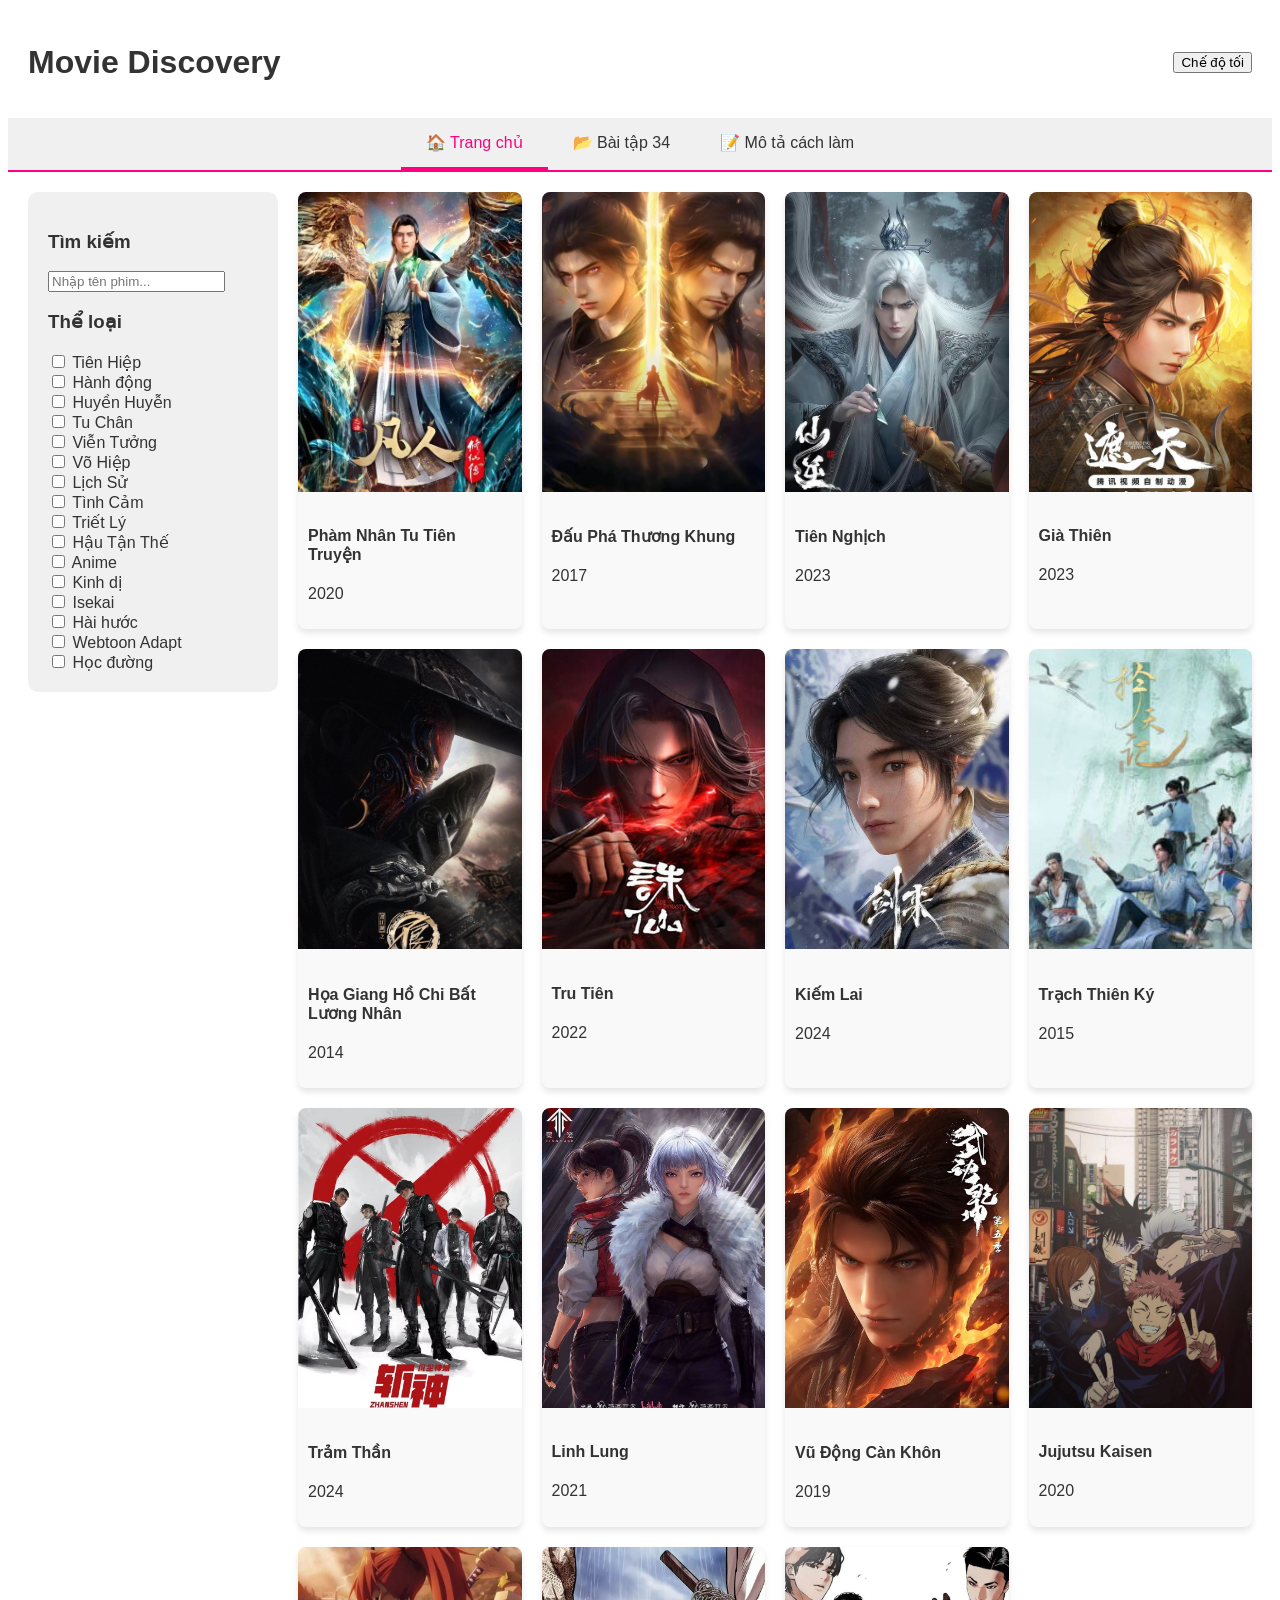
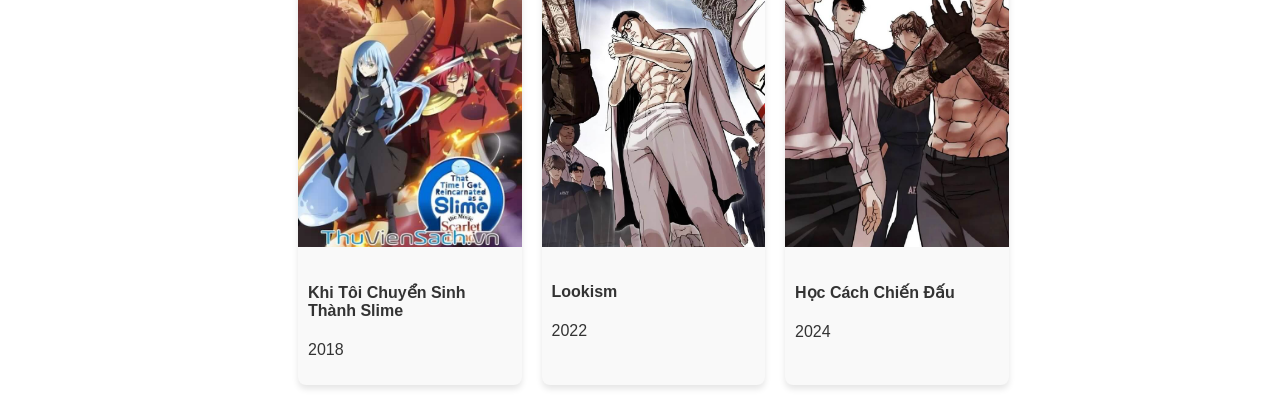
<file: index.html>
<!DOCTYPE html>
<html lang="vi">
<head>
    <meta charset="UTF-8">
    <meta name="viewport" content="width=device-width, initial-scale=1.0">
    <title>Movie Discovery App - ATRI</title>
    <link rel="stylesheet" href="css/style.css">
</head>
<body>
    <header>
        <div class="header-content">
            <h1>Movie Discovery</h1>
            <button id="theme-toggle">Chế độ tối</button>
        </div>
        
        <nav class="navbar">
            <ul class="nav-links">
                <li><a href="index.html" class="active">🏠 Trang chủ</a></li>
                <li><a href="231A011138-huutri-bt34.html">📂 Bài tập 34</a></li>
                <li><a href="mota.html">📝 Mô tả cách làm</a></li>
            </ul>
        </nav>
    </header>

    <div class="container">
        <aside class="sidebar">
            <section class="search-box">
                <h3>Tìm kiếm</h3>
                <input type="text" id="search-input" placeholder="Nhập tên phim...">
            </section>
            
            <section class="genre-filter">
                <h3>Thể loại</h3>
                <div id="genre-container">
                    </div>
            </section>
        </aside>

        <main class="main-content" id="movie-grid">
            </main>
    </div>

    <div id="movie-modal" class="modal">
        <div class="modal-content">
            <span class="close-btn">&times;</span>
            <div id="modal-body"></div>
        </div>
    </div>

    <script src="js/app.js"></script>
</body>
</html>
</file>
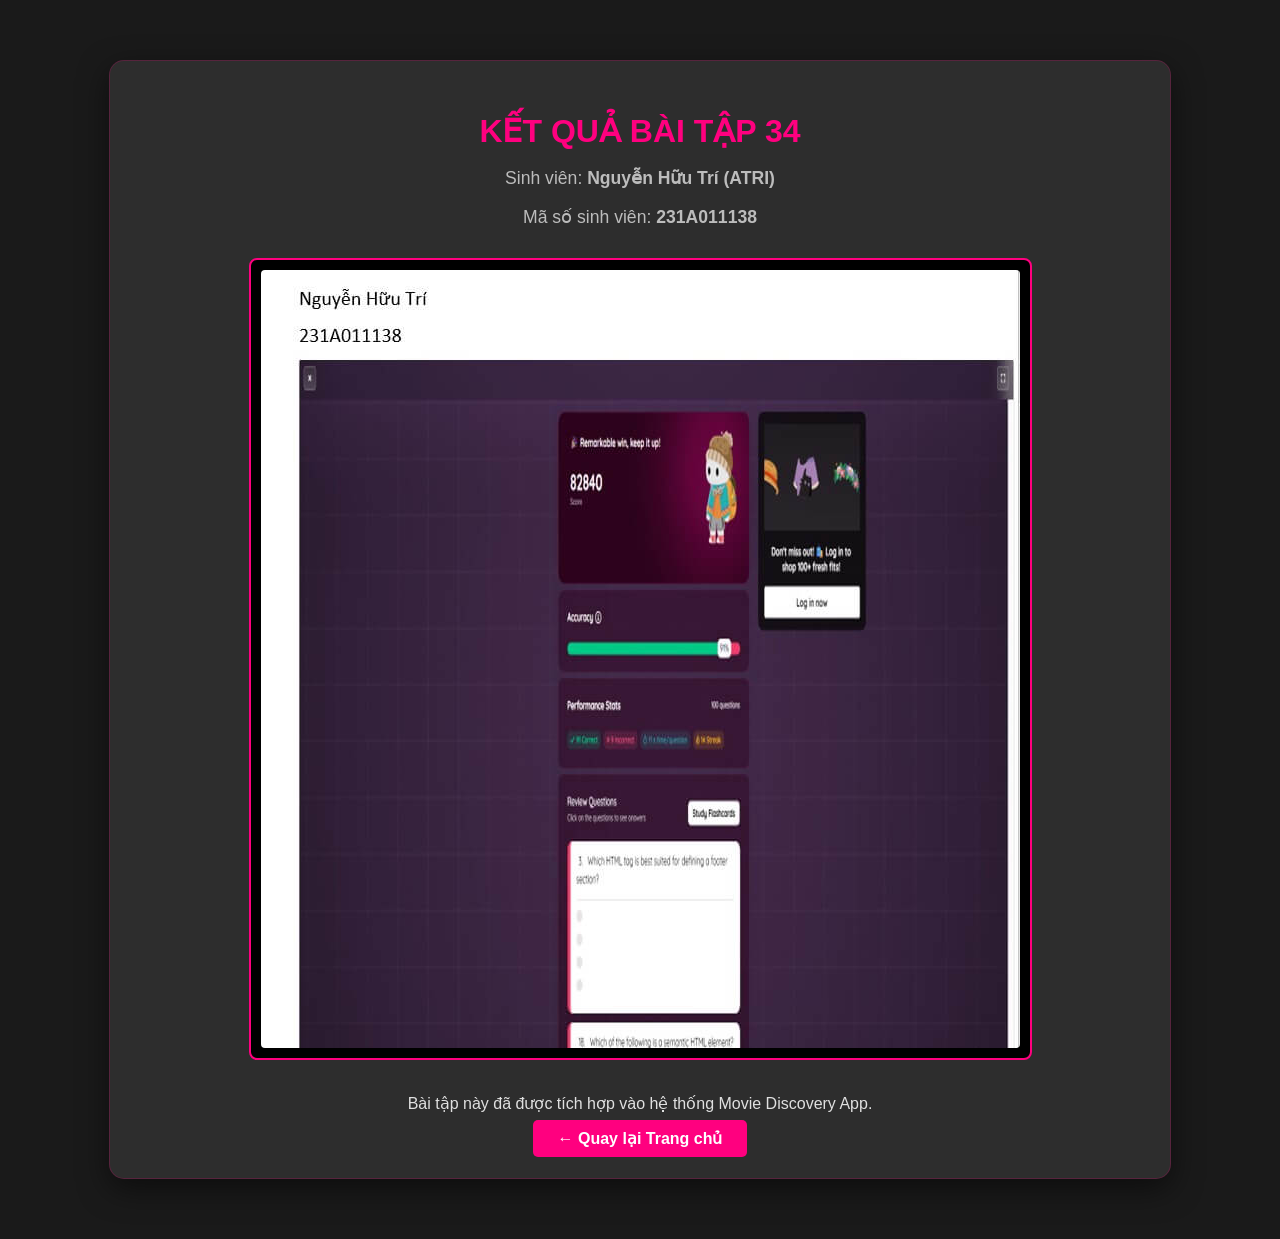
<file: 231A011138-huutri-bt34.html>
<!DOCTYPE html>
<html lang="vi">
<head>
    <meta charset="UTF-8">
    <meta name="viewport" content="width=device-width, initial-scale=1.0">
    <title>Bài Tập 34 - Nguyễn Hữu Trí</title>
    <style>
        :root {
            --primary: #ff007f; /* Pink Neon */
            --bg: #1a1a1a;
            --card: #2d2d2d;
            --text: #e0e0e0;
        }
        body {
            font-family: 'Segoe UI', sans-serif;
            background-color: var(--bg);
            color: var(--text);
            margin: 0;
            padding: 20px;
            text-align: center;
        }
        .container {
            max-width: 1000px;
            margin: 40px auto;
            background: var(--card);
            padding: 30px;
            border-radius: 15px;
            box-shadow: 0 10px 30px rgba(0,0,0,0.5);
            border: 1px solid rgba(255, 0, 127, 0.2);
        }
        h1 { color: var(--primary); margin-bottom: 5px; }
        .info { font-size: 1.1em; margin-bottom: 30px; opacity: 0.8; }
        
        .screenshot-wrapper {
            background: #000;
            padding: 10px;
            border-radius: 8px;
            display: inline-block;
            border: 2px solid var(--primary);
        }
        .screenshot-wrapper img {
            max-width: 100%;
            height: auto;
            display: block;
            border-radius: 4px;
        }

        .footer-nav { margin-top: 30px; }
        .back-btn {
            text-decoration: none;
            color: white;
            background: var(--primary);
            padding: 10px 25px;
            border-radius: 5px;
            transition: 0.3s;
            font-weight: bold;
        }
        .back-btn:hover {
            box-shadow: 0 0 15px var(--primary);
            transform: scale(1.05);
            display: inline-block;
        }
    </style>
</head>
<body>

    <div class="container">
        <h1>KẾT QUẢ BÀI TẬP 34</h1>
        <div class="info">
            <p>Sinh viên: <strong>Nguyễn Hữu Trí (ATRI)</strong></p>
            <p>Mã số sinh viên: <strong>231A011138</strong></p>
        </div>

        <div class="screenshot-wrapper">
            <img src="images/baitap34.jpg" alt="Ảnh chụp màn hình bài tập 34">
        </div>

        <div class="footer-nav">
            <p>Bài tập này đã được tích hợp vào hệ thống Movie Discovery App.</p>
            <a href="index.html" class="back-btn">← Quay lại Trang chủ</a>
        </div>
    </div>

</body>
</html>
</file>
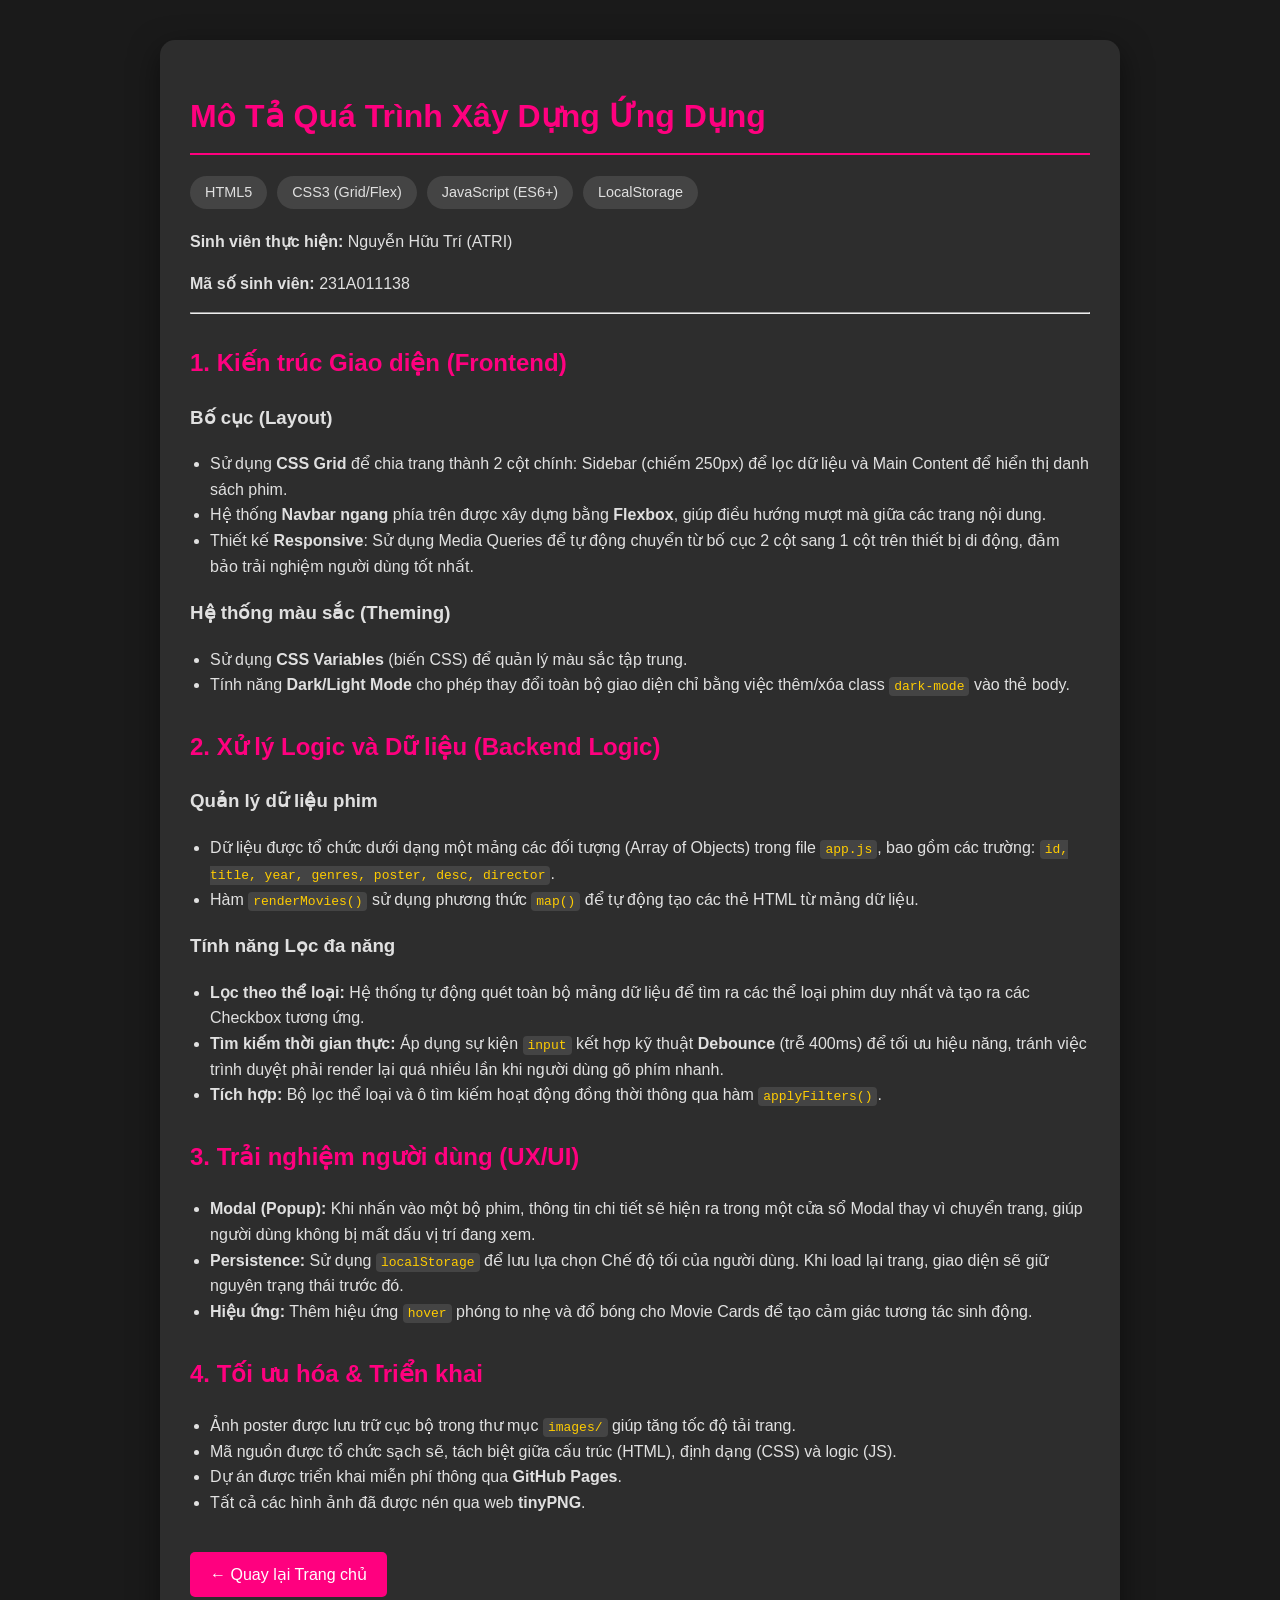
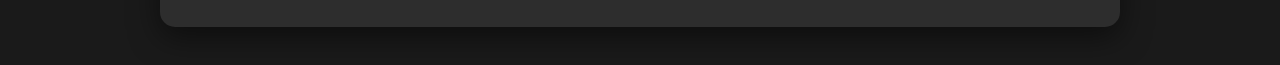
<file: mota.html>
<!DOCTYPE html>
<html lang="vi">
<head>
    <meta charset="UTF-8">
    <meta name="viewport" content="width=device-width, initial-scale=1.0">
    <title>Mô tả dự án - Movie Discovery App</title>
    <style>
        :root {
            --primary: #ff007f; /* Pink Neon */
            --bg: #1a1a1a;
            --card: #2d2d2d;
            --text: #e0e0e0;
        }
        body {
            font-family: 'Segoe UI', Tahoma, Geneva, Verdana, sans-serif;
            line-height: 1.6;
            color: var(--text);
            background-color: var(--bg);
            margin: 0;
            padding: 40px;
        }
        .container {
            max-width: 900px;
            margin: auto;
            background: var(--card);
            padding: 30px;
            border-radius: 15px;
            box-shadow: 0 10px 30px rgba(0,0,0,0.5);
        }
        h1 { color: var(--primary); border-bottom: 2px solid var(--primary); padding-bottom: 10px; }
        h2 { color: var(--primary); margin-top: 30px; }
        h3 { color: #lavender; }
        ul { padding-left: 20px; }
        code { background: #444; padding: 2px 5px; border-radius: 4px; color: #ffcc00; }
        .back-btn {
            display: inline-block;
            margin-top: 20px;
            padding: 10px 20px;
            background: var(--primary);
            color: white;
            text-decoration: none;
            border-radius: 5px;
            transition: 0.3s;
        }
        .back-btn:hover { opacity: 0.8; transform: scale(1.05); }
        .tech-stack { display: flex; gap: 10px; margin-bottom: 20px; }
        .tag { background: #444; padding: 5px 15px; border-radius: 20px; font-size: 0.9em; }
    </style>
</head>
<body>
    <div class="container">
        <h1>Mô Tả Quá Trình Xây Dựng Ứng Dụng</h1>
        
        <div class="tech-stack">
            <span class="tag">HTML5</span>
            <span class="tag">CSS3 (Grid/Flex)</span>
            <span class="tag">JavaScript (ES6+)</span>
            <span class="tag">LocalStorage</span>
        </div>

        <p><strong>Sinh viên thực hiện:</strong> Nguyễn Hữu Trí (ATRI)</p>
        <p><strong>Mã số sinh viên:</strong> 231A011138</p>

        <hr>

        <h2>1. Kiến trúc Giao diện (Frontend)</h2>
        <h3>Bố cục (Layout)</h3>
        <ul>
            <li>Sử dụng <strong>CSS Grid</strong> để chia trang thành 2 cột chính: Sidebar (chiếm 250px) để lọc dữ liệu và Main Content để hiển thị danh sách phim.</li>
            <li>Hệ thống <strong>Navbar ngang</strong> phía trên được xây dựng bằng <strong>Flexbox</strong>, giúp điều hướng mượt mà giữa các trang nội dung.</li>
            <li>Thiết kế <strong>Responsive</strong>: Sử dụng Media Queries để tự động chuyển từ bố cục 2 cột sang 1 cột trên thiết bị di động, đảm bảo trải nghiệm người dùng tốt nhất.</li>
        </ul>

        <h3>Hệ thống màu sắc (Theming)</h3>
        <ul>
            <li>Sử dụng <strong>CSS Variables</strong> (biến CSS) để quản lý màu sắc tập trung.</li>
            <li>Tính năng <strong>Dark/Light Mode</strong> cho phép thay đổi toàn bộ giao diện chỉ bằng việc thêm/xóa class <code>dark-mode</code> vào thẻ body.</li>
        </ul>

        <h2>2. Xử lý Logic và Dữ liệu (Backend Logic)</h2>
        <h3>Quản lý dữ liệu phim</h3>
        <ul>
            <li>Dữ liệu được tổ chức dưới dạng một mảng các đối tượng (Array of Objects) trong file <code>app.js</code>, bao gồm các trường: <code>id, title, year, genres, poster, desc, director</code>.</li>
            <li>Hàm <code>renderMovies()</code> sử dụng phương thức <code>map()</code> để tự động tạo các thẻ HTML từ mảng dữ liệu.</li>
        </ul>

        <h3>Tính năng Lọc đa năng</h3>
        <ul>
            <li><strong>Lọc theo thể loại:</strong> Hệ thống tự động quét toàn bộ mảng dữ liệu để tìm ra các thể loại phim duy nhất và tạo ra các Checkbox tương ứng.</li>
            <li><strong>Tìm kiếm thời gian thực:</strong> Áp dụng sự kiện <code>input</code> kết hợp kỹ thuật <strong>Debounce</strong> (trễ 400ms) để tối ưu hiệu năng, tránh việc trình duyệt phải render lại quá nhiều lần khi người dùng gõ phím nhanh.</li>
            <li><strong>Tích hợp:</strong> Bộ lọc thể loại và ô tìm kiếm hoạt động đồng thời thông qua hàm <code>applyFilters()</code>.</li>
        </ul>

        <h2>3. Trải nghiệm người dùng (UX/UI)</h2>
        <ul>
            <li><strong>Modal (Popup):</strong> Khi nhấn vào một bộ phim, thông tin chi tiết sẽ hiện ra trong một cửa sổ Modal thay vì chuyển trang, giúp người dùng không bị mất dấu vị trí đang xem.</li>
            <li><strong>Persistence:</strong> Sử dụng <code>localStorage</code> để lưu lựa chọn Chế độ tối của người dùng. Khi load lại trang, giao diện sẽ giữ nguyên trạng thái trước đó.</li>
            <li><strong>Hiệu ứng:</strong> Thêm hiệu ứng <code>hover</code> phóng to nhẹ và đổ bóng cho Movie Cards để tạo cảm giác tương tác sinh động.</li>
        </ul>

        <h2>4. Tối ưu hóa & Triển khai</h2>
        <ul>
            <li>Ảnh poster được lưu trữ cục bộ trong thư mục <code>images/</code> giúp tăng tốc độ tải trang.</li>
            <li>Mã nguồn được tổ chức sạch sẽ, tách biệt giữa cấu trúc (HTML), định dạng (CSS) và logic (JS).</li>
            <li>Dự án được triển khai miễn phí thông qua <strong>GitHub Pages</strong>.</li>
		<li>Tất cả các hình ảnh đã được nén qua web <strong>tinyPNG</strong>.</li>
        </ul>

        <a href="index.html" class="back-btn">← Quay lại Trang chủ</a>
    </div>
</body>
</html>
</file>
<file: css/style.css>
:root {
    --bg-color: #ffffff;
    --text-color: #333;
    --card-bg: #f9f9f9;
    --sidebar-bg: #f0f0f0;
    --accent: #ff007f; /* Pink Neon */
    --shadow: rgba(0,0,0,0.1);
}

body.dark-mode {
    --bg-color: #1a1a1a;
    --text-color: #e0e0e0;
    --card-bg: #2d2d2d;
    --sidebar-bg: #252525;
    --shadow: rgba(0,0,0,0.5);
}

body {
    background-color: var(--bg-color);
    color: var(--text-color);
    font-family: 'Segoe UI', sans-serif;
    transition: all 0.3s ease;
}

.container {
    display: grid;
    grid-template-columns: 250px 1fr;
    gap: 20px;
    padding: 20px;
}

/* Sidebar */
.sidebar {
    background: var(--sidebar-bg);
    padding: 20px;
    border-radius: 10px;
    height: fit-content;
}

/* Movie Grid */
.main-content {
    display: grid;
    grid-template-columns: repeat(auto-fill, minmax(200px, 1fr));
    gap: 20px;
}

/* Movie Card */
.movie-card {
    background: var(--card-bg);
    border-radius: 8px;
    overflow: hidden;
    box-shadow: 0 4px 6px var(--shadow);
    transition: transform 0.3s ease;
    cursor: pointer;
}

.movie-card:hover {
    transform: translateY(-5px) scale(1.02);
    box-shadow: 0 10px 15px var(--shadow);
}

.movie-card img {
    width: 100%;
    height: 300px;
    object-fit: cover;
}

/* Responsive */
@media (max-width: 768px) {
    .container {
        grid-template-columns: 1fr;
    }
}

/* Modal */
.modal {
    display: none;
    position: fixed;
    z-index: 1000;
    left: 0; top: 0;
    width: 100%; height: 100%;
    background: rgba(0,0,0,0.8);
}

.modal-content {
    background: var(--bg-color);
    margin: 5% auto;
    padding: 20px;
    width: 80%;
    max-width: 800px;
    border-radius: 10px;
    position: relative;
}

.close-btn {
    position: absolute;
    right: 20px;
    font-size: 28px;
    cursor: pointer;
}
/* Navbar Styling */
.navbar {
    background-color: var(--sidebar-bg);
    border-bottom: 2px solid var(--accent);
    padding: 0 20px;
}

.nav-links {
    display: flex; /* Dàn hàng ngang */
    list-style: none;
    margin: 0;
    padding: 0;
    justify-content: center; /* Căn giữa menu */
}

.nav-links li a {
    display: block;
    padding: 15px 25px;
    text-decoration: none;
    color: var(--text-color);
    font-weight: 500;
    transition: all 0.3s ease;
    border-bottom: 3px solid transparent;
}

.nav-links li a:hover {
    color: var(--accent);
    background: rgba(255, 0, 127, 0.1); /* Hiệu ứng nền hồng mờ */
}

.nav-links li a.active {
    color: var(--accent);
    border-bottom: 3px solid var(--accent); /* Gạch chân cho trang hiện tại */
}

/* Header tinh chỉnh lại một chút */
.header-content {
    display: flex;
    justify-content: space-between;
    align-items: center;
    padding: 15px 20px;
    background: var(--bg-color);
}

/* Điều chỉnh lại Grid Container để Sidebar vẫn ở bên trái */
.container {
    display: grid;
    grid-template-columns: 250px 1fr;
    gap: 20px;
    padding: 20px;
}

/* Responsive cho Mobile */
@media (max-width: 600px) {
    .nav-links {
        flex-direction: column; /* Mobile thì xếp dọc lại */
        text-align: center;
    }
}
</file>
